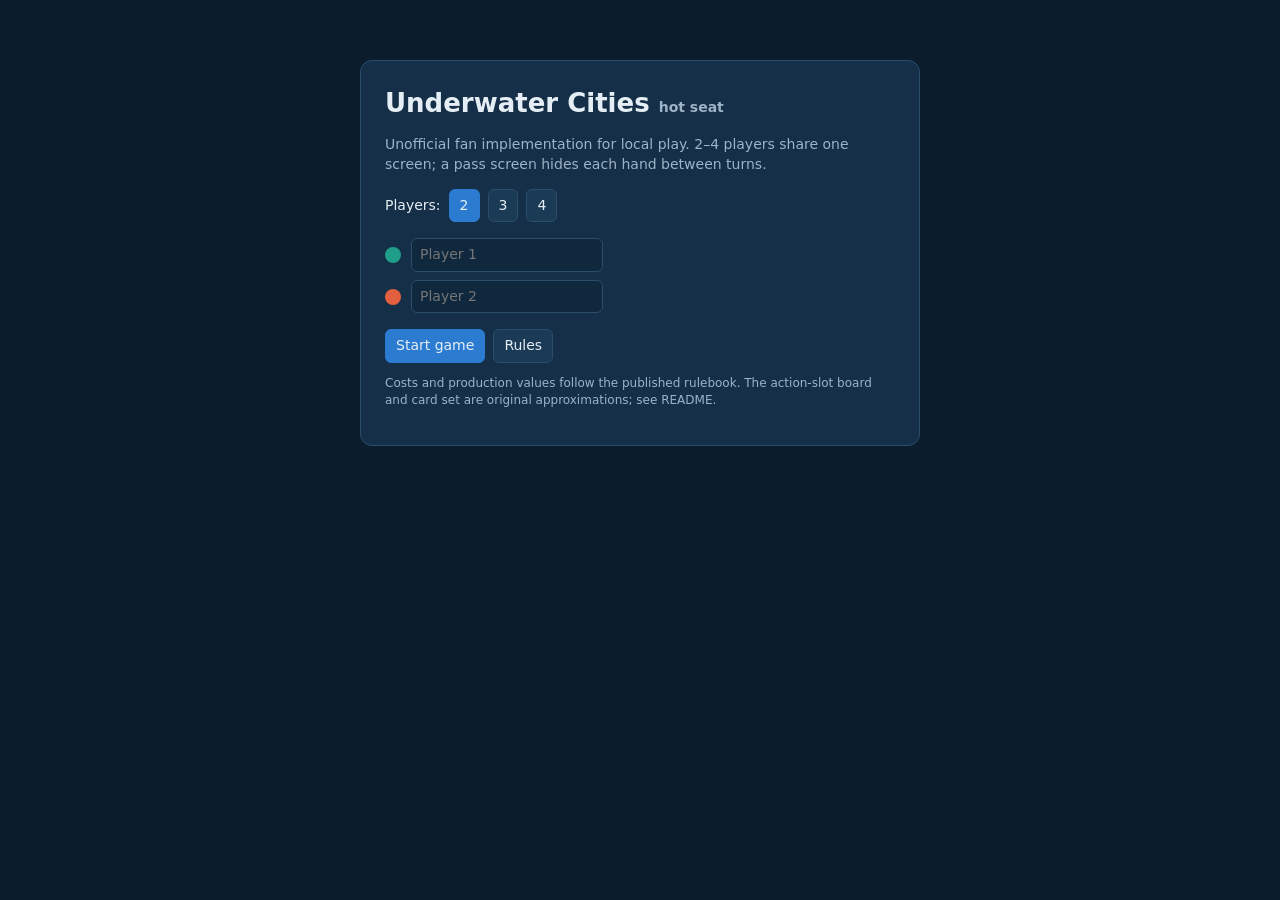
<file: docs/index.html>
<!DOCTYPE html>
<html lang="en">
<head>
<meta charset="UTF-8" />
<meta name="viewport" content="width=device-width, initial-scale=1.0" />
<title>Underwater Cities — Hot Seat</title>
<link rel="stylesheet" href="style.css" />
</head>
<body>
<div id="app"></div>
<script src="js/data.js"></script>
<script src="js/engine.js"></script>
<script src="js/ui.js"></script>
</body>
</html>
</file>
<file: docs/style.css>
:root {
  --bg: #0b1c2c;
  --bg2: #10283d;
  --panel: #142f47;
  --panel2: #1b3a55;
  --line: #2a4d6b;
  --text: #e6eef5;
  --muted: #9db3c7;
  --yellow: #e0b63a;
  --red: #d9534f;
  --green: #4caf7d;
  --blue: #3f8fd6;
  --brown: #a4763a;
  --farm: #5fb85f;
  --desal: #4fa3e0;
  --lab: #e0913f;
  --sym: #b07ce8;
  --city: #f1f1f1;
  --target: #ffd24d;
}
* { box-sizing: border-box; }
html, body { margin: 0; padding: 0; background: var(--bg); color: var(--text); font: 14px/1.4 system-ui, -apple-system, Segoe UI, Roboto, sans-serif; }
button { font: inherit; cursor: pointer; border: 1px solid var(--line); background: var(--panel2); color: var(--text); border-radius: 6px; padding: 6px 10px; }
button:hover:not(:disabled) { background: #245078; }
button:disabled { opacity: 0.45; cursor: default; }
button.primary { background: #2b7bd1; border-color: #2b7bd1; }
button.primary:hover:not(:disabled) { background: #3a8ae0; }
button.small { padding: 3px 8px; font-size: 12px; }
input[type=text] { font: inherit; padding: 6px 8px; border-radius: 6px; border: 1px solid var(--line); background: var(--bg2); color: var(--text); }
h1, h2, h3 { margin: 0 0 8px; }
.muted { color: var(--muted); }
.row { display: flex; gap: 8px; align-items: center; flex-wrap: wrap; }

/* Setup */
.setup { max-width: 560px; margin: 60px auto; background: var(--panel); padding: 24px; border-radius: 12px; border: 1px solid var(--line); }
.setup h1 { font-size: 26px; }
.setup .players-form { display: grid; gap: 8px; margin: 16px 0; }
.setup .players-form label { display: flex; align-items: center; gap: 10px; }
.setup .swatch { width: 16px; height: 16px; border-radius: 50%; display: inline-block; }
.notice { font-size: 12px; color: var(--muted); margin-top: 12px; }

/* Layout */
.game { display: grid; grid-template-columns: 1fr 380px; grid-template-rows: auto auto 1fr; gap: 10px; padding: 10px; min-height: 100vh; }
.header { grid-column: 1 / -1; display: flex; justify-content: space-between; align-items: center; gap: 10px; flex-wrap: wrap; background: var(--panel); border: 1px solid var(--line); border-radius: 10px; padding: 8px 12px; }
.header .title { font-weight: 700; font-size: 16px; }
.header .status { color: var(--muted); }
.players { grid-column: 1 / -1; display: grid; grid-template-columns: repeat(auto-fit, minmax(210px, 1fr)); gap: 8px; }
.pcard { background: var(--panel); border: 1px solid var(--line); border-left: 6px solid var(--pc); border-radius: 10px; padding: 8px 10px; cursor: pointer; }
.pcard.active { box-shadow: 0 0 0 2px var(--pc) inset; }
.pcard.viewing { background: var(--panel2); }
.pcard .name { font-weight: 700; display: flex; justify-content: space-between; }
.pcard .res { display: flex; gap: 6px; flex-wrap: wrap; margin-top: 4px; font-size: 12px; }
.chip { display: inline-block; padding: 1px 6px; border-radius: 10px; background: var(--bg2); border: 1px solid var(--line); white-space: nowrap; }
.chip.credits { border-color: #d3b24a; } .chip.kelp { border-color: var(--farm); } .chip.steelplast { border-color: #b0b8c0; } .chip.biomatter { border-color: #c98add; } .chip.science { border-color: var(--desal); } .chip.vp { border-color: #fff; font-weight: 700; }

.left { display: grid; grid-template-rows: auto 1fr; gap: 10px; min-width: 0; }
.panel { background: var(--panel); border: 1px solid var(--line); border-radius: 10px; padding: 10px; }
.panel h3 { font-size: 13px; text-transform: uppercase; letter-spacing: 0.05em; color: var(--muted); }

/* Main board slots */
.slots { display: grid; grid-template-columns: repeat(5, 1fr); gap: 6px; }
.slot { border-radius: 8px; padding: 6px 8px; border: 2px solid var(--line); background: var(--bg2); min-height: 74px; position: relative; font-size: 12px; }
.slot.yellow { border-color: var(--yellow); } .slot.red { border-color: var(--red); } .slot.green { border-color: var(--green); }
.slot .sname { font-weight: 700; margin-bottom: 2px; }
.slot .stext { color: var(--muted); }
.slot.choosable { cursor: pointer; box-shadow: 0 0 0 2px rgba(255, 210, 77, 0.6); }
.slot.choosable:hover { background: #1f4363; }
.slot.taken { opacity: 0.55; }
.slot.selected { background: #2b5079; opacity: 1; }
.slot .occ { position: absolute; top: 6px; right: 6px; width: 14px; height: 14px; border-radius: 50%; border: 2px solid #fff; }
.slots-extra { display: grid; grid-template-columns: 1fr 1fr; gap: 6px; margin-top: 6px; }
.slot.neutral { border-style: dashed; }

/* Player board SVG */
.board-wrap { overflow-x: auto; }
svg.board { width: 100%; max-width: 760px; height: auto; display: block; background: radial-gradient(ellipse at 50% 30%, #12324d, #0b1c2c 80%); border-radius: 10px; }
.edge { stroke: #2a4d6b; stroke-width: 6; stroke-linecap: round; }
.edge.built { stroke: #cfd8e3; }
.edge.upgraded { stroke: #ffd24d; }
.edge.productive { stroke: #f4f7fa; }
.node { fill: #12324d; stroke: #4c6f8f; stroke-width: 2; }
.node.city { fill: var(--city); stroke: #999; }
.node.symcity { fill: var(--sym); stroke: #d7bdf7; }
.node.connected { stroke: var(--pc); stroke-width: 4; }
.node-label { fill: #9db3c7; font-size: 10px; text-anchor: middle; pointer-events: none; }
.node-label.dark { fill: #223; }
.bslot { fill: #0e2438; stroke: #3d5f7f; stroke-width: 1.5; }
.bslot.expansion { stroke-dasharray: 3 2; opacity: 0.5; }
.bslot.expansion.open { opacity: 1; }
.bslot.farm { fill: var(--farm); } .bslot.desal { fill: var(--desal); } .bslot.lab { fill: var(--lab); }
.bslot.upgraded { stroke: #ffd24d; stroke-width: 3; }
.bslot-label { font-size: 11px; font-weight: 700; fill: #10202e; text-anchor: middle; pointer-events: none; }
.bonus { font-size: 9px; fill: #ffd24d; text-anchor: middle; pointer-events: none; }
.metro { fill: #1b3a55; stroke: #6a8fb0; stroke-width: 2; }
.metro.brown { stroke: var(--brown); } .metro.blue { stroke: var(--blue); }
.metro.done { fill: #2c5a3a; }
.target { cursor: pointer; }
.edge.target { stroke: var(--target); stroke-dasharray: 8 6; animation: dash 1s linear infinite; }
.node.target, .bslot.target { stroke: var(--target); stroke-width: 3; stroke-dasharray: 5 3; animation: dash 1s linear infinite; }
@keyframes dash { to { stroke-dashoffset: -14; } }
.legend { display: flex; gap: 10px; flex-wrap: wrap; font-size: 11px; color: var(--muted); margin-top: 6px; }
.legend i { display: inline-block; width: 10px; height: 10px; border-radius: 2px; margin-right: 4px; vertical-align: middle; }

/* Side panel */
.side { display: flex; flex-direction: column; gap: 10px; min-width: 0; }
.prompt { border: 2px solid var(--target); background: #1d3550; }
.prompt .ptitle { font-weight: 700; margin-bottom: 6px; }
.prompt .opts { display: flex; flex-direction: column; gap: 6px; }
.prompt .opts button { text-align: left; }

.cards { display: flex; flex-direction: column; gap: 6px; }
.card { border-radius: 8px; padding: 6px 8px; background: var(--bg2); border: 1px solid var(--line); border-left: 6px solid #888; position: relative; }
.card.c-green { border-left-color: var(--green); } .card.c-red { border-left-color: var(--red); } .card.c-yellow { border-left-color: var(--yellow); }
.card .chead { display: flex; justify-content: space-between; align-items: center; gap: 6px; }
.card .cname { font-weight: 700; }
.card .ctype { font-size: 10px; text-transform: uppercase; letter-spacing: 0.05em; color: var(--muted); }
.card .ctext { font-size: 12px; color: #cbd8e4; }
.card.playable { cursor: pointer; }
.card.playable:hover { background: #1f4363; }
.card.match { box-shadow: 0 0 0 2px var(--target) inset; }
.card.selected { background: #2b5079; }
.card.used { opacity: 0.5; }
.card .cost { font-size: 11px; color: var(--yellow); }
.card .tag { font-size: 10px; padding: 1px 5px; border-radius: 8px; background: #2b5079; }

.tableau h4 { margin: 8px 0 4px; font-size: 12px; color: var(--muted); }
.mini { font-size: 12px; padding: 3px 6px; }
.tiles { display: grid; gap: 6px; }
.tile { border-radius: 6px; padding: 5px 8px; font-size: 12px; background: var(--bg2); border-left: 5px solid var(--blue); }
.tile.brown { border-left-color: var(--brown); }
.tile.done { background: #1f4a30; }
.log { font-size: 12px; max-height: 240px; overflow: auto; color: #cbd8e4; }
.log div { border-bottom: 1px dashed #24425c; padding: 2px 0; }
.log .who { color: var(--muted); }

/* Overlays */
.overlay { position: fixed; inset: 0; background: rgba(4, 12, 20, 0.92); display: flex; align-items: center; justify-content: center; z-index: 50; }
.overlay.pass { background: #07131d; }
.overlay .box { background: var(--panel); border: 1px solid var(--line); border-radius: 12px; padding: 28px; max-width: 720px; width: 92%; max-height: 90vh; overflow: auto; }
.pass-name { font-size: 32px; font-weight: 800; }
.report .pl { margin-bottom: 12px; }
.report .pl .pn { font-weight: 700; }
.report ul { margin: 4px 0 0 18px; padding: 0; font-size: 13px; }
table.score { border-collapse: collapse; width: 100%; font-size: 13px; }
table.score td, table.score th { border-bottom: 1px solid var(--line); padding: 4px 6px; text-align: left; }
table.score td.n { text-align: right; }
.rules { font-size: 13px; }
.rules h3 { margin-top: 12px; }
.rules table { border-collapse: collapse; }
.rules td { padding: 2px 8px 2px 0; }

@media (max-width: 1100px) {
  .game { grid-template-columns: 1fr; }
  .slots { grid-template-columns: repeat(3, 1fr); }
}
</file>
